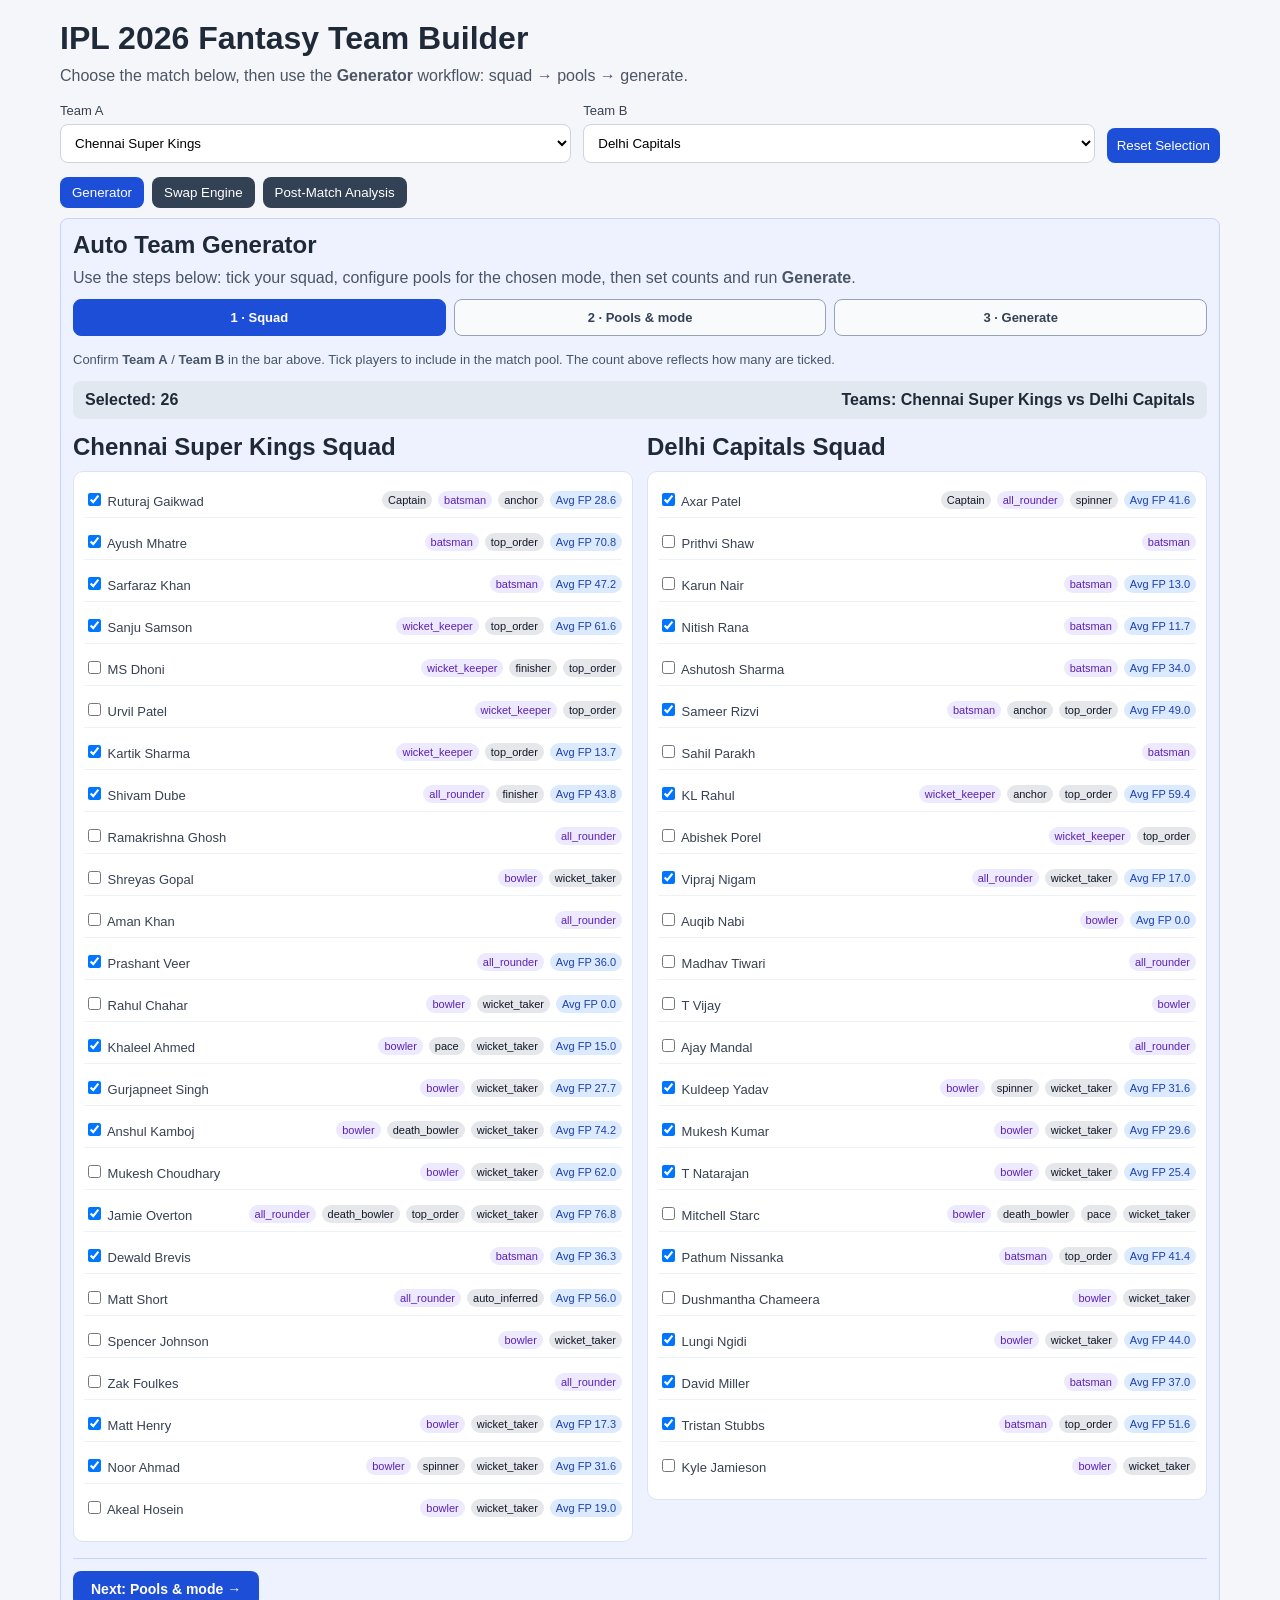
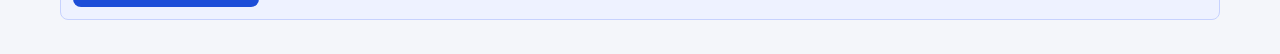
<file: index.html>
<!doctype html>
<html lang="en">
<head>
  <meta charset="UTF-8" />
  <meta http-equiv="refresh" content="0; url=./web/" />
  <title>IPL Fantasy Team Builder</title>
  <script>location.replace("./web/");</script>
</head>
<body>
  <p><a href="./web/">Open IPL Fantasy Team Builder</a></p>
</body>
</html>
</file>
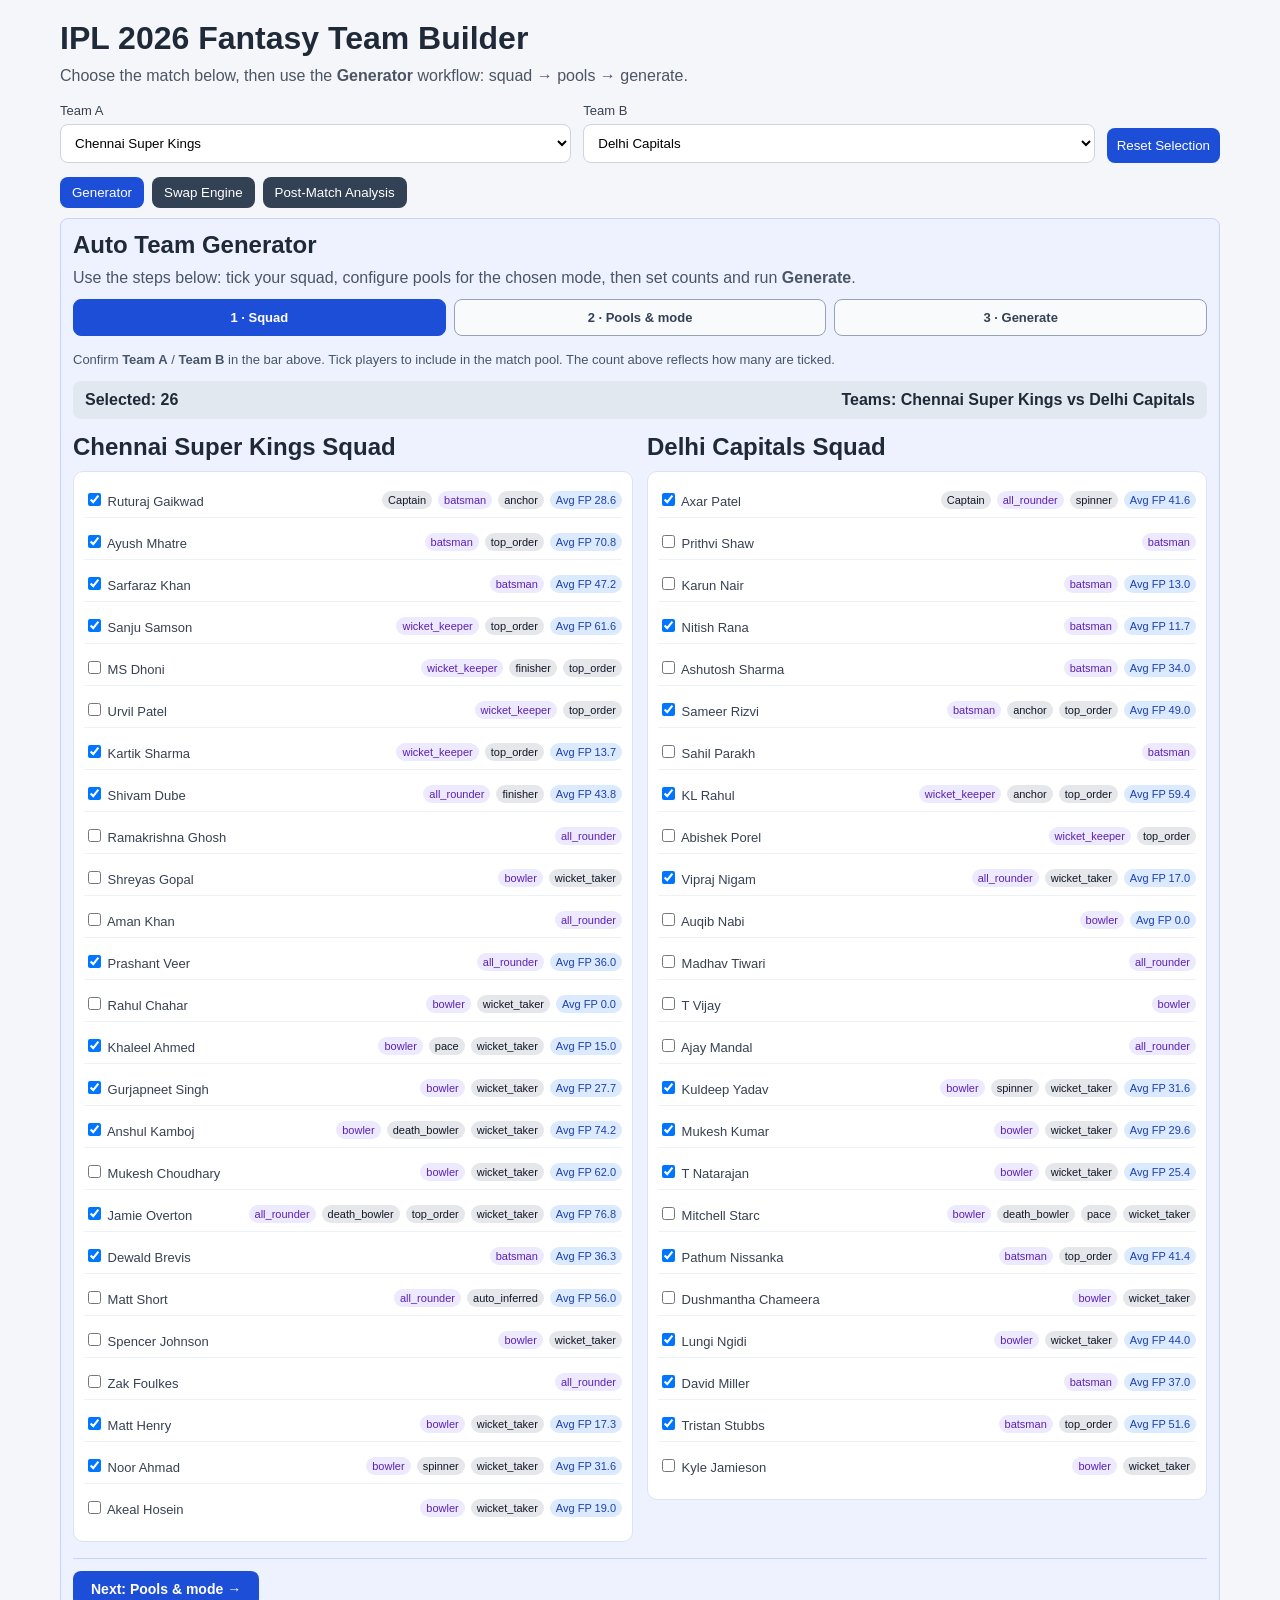
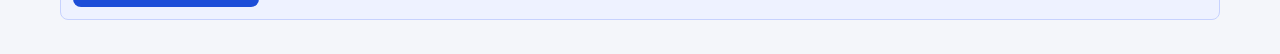
<file: web/index.html>
<!doctype html>
<html lang="en">
<head>
  <meta charset="UTF-8" />
  <meta name="viewport" content="width=device-width, initial-scale=1.0" />
  <title>IPL 2026 Fantasy Team Builder</title>
  <link rel="icon" type="image/svg+xml" href="./favicon.svg" />
  <link rel="stylesheet" href="./styles.css" />
</head>
<body>
  <main class="container">
    <header>
      <h1>IPL 2026 Fantasy Team Builder</h1>
      <p class="subtitle">Choose the match below, then use the <strong>Generator</strong> workflow: squad → pools → generate.</p>
    </header>

    <section class="controls">
      <div>
        <label for="teamA">Team A</label>
        <select id="teamA"></select>
      </div>
      <div>
        <label for="teamB">Team B</label>
        <select id="teamB"></select>
      </div>
      <button id="resetBtn" type="button">Reset Selection</button>
    </section>

    <section class="tabs-bar">
      <button id="tabGeneratorBtn" class="tab-btn active" type="button">Generator</button>
      <button id="tabSwapBtn" class="tab-btn" type="button">Swap Engine</button>
      <button id="tabPostMatchBtn" class="tab-btn" type="button">Post-Match Analysis</button>
    </section>

    <section id="generatorPanel" class="generator-panel tab-panel active">
      <div class="generator-panel-head">
        <h2>Auto Team Generator</h2>
        <p class="subtitle generator-flow-intro">Use the steps below: tick your squad, configure pools for the chosen mode, then set counts and run <strong>Generate</strong>.</p>
        <div class="generator-steps" role="tablist" aria-label="Generator workflow">
          <button type="button" role="tab" class="gen-step-btn active" data-gen-step="squad" id="genStepBtnSquad" aria-controls="genStepSquad" aria-selected="true">1 · Squad</button>
          <button type="button" role="tab" class="gen-step-btn" data-gen-step="pools" id="genStepBtnPools" aria-controls="genStepPools" aria-selected="false">2 · Pools &amp; mode</button>
          <button type="button" role="tab" class="gen-step-btn" data-gen-step="run" id="genStepBtnRun" aria-controls="genStepRun" aria-selected="false">3 · Generate</button>
        </div>
      </div>

      <div id="genStepSquad" class="gen-step-panel active" role="tabpanel" aria-labelledby="genStepBtnSquad">
        <p class="subtitle gen-step-lead">Confirm <strong>Team A</strong> / <strong>Team B</strong> in the bar above. Tick players to include in the match pool. The count above reflects how many are ticked.</p>
        <section class="status-bar">
          <span id="selectedCount">Selected: 0</span>
          <span id="selectedTeams">Teams: -</span>
        </section>
        <section class="grid">
          <div>
            <h2 id="teamATitle">Team A Squad</h2>
            <div id="teamAPlayers" class="player-list"></div>
          </div>
          <div>
            <h2 id="teamBTitle">Team B Squad</h2>
            <div id="teamBPlayers" class="player-list"></div>
          </div>
        </section>
        <div class="gen-step-footer">
          <button type="button" class="gen-step-next-btn" data-gen-step="pools">Next: Pools &amp; mode →</button>
        </div>
      </div>

      <div id="genStepPools" class="gen-step-panel" role="tabpanel" aria-labelledby="genStepBtnPools">
        <p class="subtitle gen-step-lead">Choose <strong>generator mode</strong>, then finalize <strong>lineup pools</strong> (bat-first P1/P2 or 2nd-innings pools as needed). <strong>Captain / vice-captain pools</strong> are below — set those after your player pools are ready.</p>
        <div class="gen-step-footer gen-step-footer-top">
          <button type="button" class="gen-step-link-btn" data-gen-step="squad">← Squad</button>
        </div>
      <div class="generator-option-block generator-mode-block">
        <label for="generatorModeSelect" class="gen-label">Generator mode</label>
        <select id="generatorModeSelect" title="High scoring: classic draw. Bat-first: pool XI with configurable variant percentages. Second-innings: 5-player teams from editable P1/P2 pools.">
          <option value="high_scoring_games">high_scoring_games (projection draw)</option>
          <option value="bat_first_pool_xi" selected>bat_first_pool_xi (pool XI, editable picks)</option>
          <option value="second_innings_pool_5">second_innings_pool_5 (2nd innings, 5-player pools)</option>
          <option value="split_pool_p1p2p3">split_pool_p1p2p3 (P1/P2/P3 profiles C1–C4)</option>
        </select>
      </div>
      <div class="bat-pool-section" id="batPoolSection">
        <h3 class="bat-pool-heading">Bat-first pools (only used in <strong>bat_first_pool_xi</strong> mode)</h3>
        <p class="subtitle bat-pool-sub"><strong>Auto-fill</strong> sorts <strong>ticked</strong> players: bowler/AR → P2, else P1. Every ticked player must be in exactly one pool. Lineups are only <strong>6+5</strong> (Seg A) or <strong>5+6</strong> (Seg B). Set segment weights for <strong>full-pool</strong> runs and separately for <strong>reduced-pool</strong> runs (after exclusions); values are normalized to 100%. Generation uses <strong>three passes</strong> for same-XI caps.</p>
        <div class="bat-pool-toolbar">
          <button id="batPoolAutoFillBtn" type="button" class="compact-btn">Auto-fill pools from selection</button>
          <label class="bat-pool-pick-cell" title="Weight for Seg A (6 from P1 + 5 from P2) among full-pool teams; normalized with next field to 100%.">
            <span class="bat-pool-pick-num">Full Seg A %</span>
            <input id="batFirstFullSegAPctInput" type="number" min="0" max="100" step="1" value="50" />
          </label>
          <label class="bat-pool-pick-cell" title="Weight for Seg B (5+6) among full-pool teams.">
            <span class="bat-pool-pick-num">Full Seg B %</span>
            <input id="batFirstFullSegBPctInput" type="number" min="0" max="100" step="1" value="50" />
          </label>
          <label class="bat-pool-pick-cell" title="Weight for Seg A among reduced-pool teams (pools minus exclusions). Independent from full-pool weights.">
            <span class="bat-pool-pick-num">Reduced Seg A %</span>
            <input id="batFirstReducedSegAPctInput" type="number" min="0" max="100" step="1" value="50" />
          </label>
          <label class="bat-pool-pick-cell" title="Weight for Seg B among reduced-pool teams.">
            <span class="bat-pool-pick-num">Reduced Seg B %</span>
            <input id="batFirstReducedSegBPctInput" type="number" min="0" max="100" step="1" value="50" />
          </label>
          <label class="bat-first-verbose-check">
            <input id="batFirstVerboseLogCheckbox" type="checkbox" />
            Verbose bat-first log (sample rejects + console)
          </label>
          <label class="bat-pool-pick-cell" title="Approximate share of teams that use full P1+P2; remainder use pools minus excluded players.">
            <span class="bat-pool-pick-num">Full pool %</span>
            <input id="batFirstFullPoolPctInput" type="number" min="0" max="100" step="1" value="70" />
          </label>
          <label class="bat-first-split74-check" title="P1/P2 pools unchanged. Cap at most one-fifth of accepted teams with 7 players from one franchise and 4 from the other (4+7 counts the same).">
            <input id="batFirstSplit74QuotaCheckbox" type="checkbox" checked />
            Cap franchise 7–4 split (⅕ of teams)
          </label>
          <label class="bat-pool-pick-cell" title="Pass 1: max EXTRA teams with the same 11 players after the first accept (0 = no duplicate XIs in this pass).">
            <span class="bat-pool-pick-num">Dup pass 1</span>
            <input id="batFirstDupStage1Input" type="number" min="0" max="50" step="1" value="0" />
          </label>
          <label class="bat-pool-pick-cell" title="Pass 2: max extra same-XI accepts beyond the first (cumulative count carries across passes).">
            <span class="bat-pool-pick-num">Dup pass 2</span>
            <input id="batFirstDupStage2Input" type="number" min="0" max="50" step="1" value="1" />
          </label>
          <label class="bat-pool-pick-cell" title="Pass 3: max extra same-XI accepts beyond the first.">
            <span class="bat-pool-pick-num">Dup pass 3</span>
            <input id="batFirstDupStage3Input" type="number" min="0" max="50" step="1" value="2" />
          </label>
        </div>
        <div id="batPoolGrid" class="bat-pool-grid" aria-live="polite"></div>
        <div id="batFirstReducedExcludeHost" class="bat-first-reduced-host" aria-live="polite"></div>
        <p id="batPoolHint" class="subtitle bat-pool-hint"></p>
      </div>
      <div class="bat-pool-section" id="secondInningsPoolSection">
        <h3 class="bat-pool-heading">2nd innings pools (only used in <strong>second_innings_pool_5</strong> mode)</h3>
        <p class="subtitle bat-pool-sub"><strong>Auto-fill</strong> puts every <strong>ticked</strong> player from the <strong>chasing</strong> team into <strong>Top</strong> (WK + bat slot ≤3) or <strong>Rest</strong> (everyone else on that team, including bowlers and AR). First-innings <strong>P2</strong> is unchanged: that side’s <strong>BOWL + AR</strong> only. Trim lists manually. Generation uses two scenarios: <strong>chase-middle</strong> vs <strong>first-innings-bowl</strong> (see % and combo rows below); teams are merged in alternating order.</p>
        <div class="bat-pool-toolbar">
          <label class="bat-pool-pick-cell">
            <span class="bat-pool-pick-num">Chasing team</span>
            <select id="secondInningsChasingTeamSelect"></select>
          </label>
          <button id="secondInningsAutoFillBtn" type="button" class="compact-btn">Auto-fill 2nd innings pools</button>
          <label class="bat-pool-pick-cell" title="Approximate share of teams built with chase-middle combos (remainder use first-innings-bowl combos). Counts round like bat-first full-pool %; output order interleaves chase then bowl.">
            <span class="bat-pool-pick-num">Chase-middle %</span>
            <input id="secondInningsChaseScenarioPctInput" type="number" min="0" max="100" step="1" value="50" />
          </label>
          <label class="bat-pool-pick-cell" title="Top–Rest–P2 counts per 5-player team (sum 5). Comma-separated variants rotate, e.g. 0-3-2,1-2-2">
            <span class="bat-pool-pick-num">Chase combos (T-R-P2)</span>
            <input id="secondInningsChaseComboInput" type="text" value="0-3-2,0-2-3,1-2-2,1-1-3" />
          </label>
          <label class="bat-pool-pick-cell" title="First-innings bowl scenario: same Top–Rest–P2 shape; usually more from P2, e.g. 1-2-2">
            <span class="bat-pool-pick-num">Bowl combos (T-R-P2)</span>
            <input id="secondInningsBowlComboInput" type="text" value="0-2-3,1-1-3,1-2-2" />
          </label>
          <label class="bat-first-verbose-check">
            <input id="secondInningsVerboseLogCheckbox" type="checkbox" />
            Verbose 2nd-innings log
          </label>
        </div>
        <div id="secondInningsPoolGrid" class="bat-pool-grid second-innings-pool-grid" aria-live="polite"></div>
        <div id="secondInningsCvSection" class="second-innings-scenario-cvc">
          <h4 class="second-innings-cvc-heading">Captain / vice-captain pools (per scenario)</h4>
          <p class="subtitle bat-pool-sub">
            Players from <strong>chase Top ∪ Rest ∪ P2</strong>. Tick <strong>C</strong> and/or <strong>VC</strong> per scenario (optional trim). <strong>Chase-middle:</strong> C from Top/Rest, VC from Rest/P2. <strong>Bowl:</strong> C from P2, VC from Top/Rest/P2. Auto-fill applies pool rules; generation uses pool rules if no ticks.
          </p>
          <div class="second-innings-cvc-grid">
            <div id="secondInningsChaseCvHost" class="cvc-pool-column" aria-live="polite"></div>
            <div id="secondInningsBowlCvHost" class="cvc-pool-column" aria-live="polite"></div>
          </div>
        </div>
        <p id="secondInningsPoolHint" class="subtitle bat-pool-hint"></p>
      </div>
      <div class="bat-pool-section" id="splitPoolSection">
        <h3 class="bat-pool-heading">Split pools (only used in <strong>split_pool_p1p2p3</strong> mode)</h3>
        <p class="subtitle bat-pool-sub">
          Per franchise: <strong>P1</strong> tops · <strong>P2</strong> middle bat · <strong>P3</strong> bowlers + bowling AR.
          <strong>Auto-fill</strong> assigns ticked players. Generation uses <strong>three passes</strong> for same-XI caps (Dup pass 1/2/3). Set <strong>C1–C4 %</strong> for how many teams use each profile (values normalized to 100%; default 25 each). Teams are built in <strong>round-robin</strong> order C1→C2→C3→C4→C1… (not all C1 then all C2). C/VC pools below use the <strong>same four profile ids</strong> (not α/β match-outcome cells). Optional <strong>full pool %</strong> + exclusions narrow P1/P2/P3 after the first half of teams.
        </p>
        <div class="bat-pool-toolbar">
          <button id="splitPoolAutoFillBtn" type="button" class="compact-btn">Auto-fill split pools from selection</button>
          <label class="bat-pool-pick-cell" title="Share of teams assigned lineup profile C1; weights normalized with C2–C4 to 100%.">
            <span class="bat-pool-pick-num">C1 %</span>
            <input id="splitPoolProfileC1PctInput" type="number" min="0" max="100" step="1" value="25" />
          </label>
          <label class="bat-pool-pick-cell" title="Share of teams assigned lineup profile C2.">
            <span class="bat-pool-pick-num">C2 %</span>
            <input id="splitPoolProfileC2PctInput" type="number" min="0" max="100" step="1" value="25" />
          </label>
          <label class="bat-pool-pick-cell" title="Share of teams assigned lineup profile C3.">
            <span class="bat-pool-pick-num">C3 %</span>
            <input id="splitPoolProfileC3PctInput" type="number" min="0" max="100" step="1" value="25" />
          </label>
          <label class="bat-pool-pick-cell" title="Share of teams assigned lineup profile C4.">
            <span class="bat-pool-pick-num">C4 %</span>
            <input id="splitPoolProfileC4PctInput" type="number" min="0" max="100" step="1" value="25" />
          </label>
          <label class="bat-pool-pick-cell" title="Share of teams built from full P1/P2/P3; remainder drops excluded players from all three pools.">
            <span class="bat-pool-pick-num">Full pool %</span>
            <input id="splitPoolFullPoolPctInput" type="number" min="0" max="100" step="1" value="50" />
          </label>
          <label class="bat-pool-pick-cell" title="Pass 1: max EXTRA teams with the same 11 after the first accept (0 = strict unique XIs).">
            <span class="bat-pool-pick-num">Dup pass 1</span>
            <input id="splitPoolDupStage1Input" type="number" min="0" max="50" step="1" value="0" />
          </label>
          <label class="bat-pool-pick-cell" title="Pass 2: max extra same-XI accepts beyond the first.">
            <span class="bat-pool-pick-num">Dup pass 2</span>
            <input id="splitPoolDupStage2Input" type="number" min="0" max="50" step="1" value="1" />
          </label>
          <label class="bat-pool-pick-cell" title="Pass 3: max extra same-XI accepts beyond the first.">
            <span class="bat-pool-pick-num">Dup pass 3</span>
            <input id="splitPoolDupStage3Input" type="number" min="0" max="50" step="1" value="2" />
          </label>
          <label class="bat-first-verbose-check">
            <input id="splitPoolVerboseLogCheckbox" type="checkbox" />
            Verbose split-pool log
          </label>
          <label class="bat-first-verbose-check" title="Log first C4 build failures step-by-step (P1/P2/P3 picks and duplicate detection).">
            <input id="splitPoolC4VerboseCheckbox" type="checkbox" />
            C4 debug trace
          </label>
        </div>
        <div id="splitPoolGrid" class="bat-pool-grid split-pool-grid" aria-live="polite"></div>
        <div id="splitPoolReducedExcludeHost" class="bat-first-reduced-host" aria-live="polite"></div>
        <p id="splitPoolHint" class="subtitle bat-pool-hint"></p>
      </div>
      <div class="cvc-pool-section cvc-pool-section-after-lineup">
        <h3 class="cvc-pool-heading">Captain / vice-captain pools (per scenario)</h3>
        <p class="subtitle cvc-pool-sub">Each scenario lists <strong>suggested</strong> C/VC picks by role. Use <strong>Add other ticked players</strong> for extras. Hints use franchise codes (e.g. CSK, MI) and who bats first vs chases for that cell.</p>
        <div class="cvc-pool-toolbar">
          <button id="cvPoolsAutoFillScenarioBtn" type="button" class="compact-btn">Auto-fill C/VC from scenario roles</button>
        </div>
        <div id="cvcPoolScenarioHost" class="cvc-pool-scenario-host" aria-live="polite"></div>
      </div>
        <div class="gen-step-footer gen-step-footer-split">
          <button type="button" class="gen-step-link-btn" data-gen-step="squad">← Squad</button>
          <button type="button" class="gen-step-next-btn" data-gen-step="run">Next: Generate →</button>
        </div>
      </div>

      <div id="genStepRun" class="gen-step-panel" role="tabpanel" aria-labelledby="genStepBtnRun">
        <p class="subtitle gen-step-lead">Set team count, scenario profile, tuning, and operator names — then <strong>Generate teams</strong> or export PDFs.</p>
        <div class="gen-step-footer gen-step-footer-top">
          <button type="button" class="gen-step-link-btn" data-gen-step="pools">← Pools &amp; mode</button>
        </div>
      <div class="generator-options">
        <div class="generator-option-block">
          <label for="teamsPerStrategyInput" class="gen-label">Number of teams</label>
          <input id="teamsPerStrategyInput" type="number" min="1" max="500" value="80" title="Target count of unique teams. PDF “one tab per candidate” opens ceil(total ÷ batch size) tabs, not this number as tab count." />
        </div>
        <div class="generator-option-block">
          <label for="candidateChunkInput" class="gen-label">Teams per operator (fixed max)</label>
          <input id="candidateChunkInput" type="number" min="1" max="40" value="20" title="Default 20 teams per person per match; editable." />
        </div>
        <div class="generator-option-block">
          <label for="scenarioProfileSelect" class="gen-label">Scenario profile</label>
          <select id="scenarioProfileSelect" title="Choose active high-scoring scenario catalog">
            <option value="batting_heavy_6" selected>Batting-heavy (6 cells, no A1–B2b)</option>
          </select>
        </div>
        <div class="generator-option-block preset-block">
          <label for="tuningPresetSelect" class="gen-label">Tuning preset</label>
          <select id="tuningPresetSelect" class="tuning-preset-select" title="Load saved tuning bundles (e.g. from tune_generator_backtest.py --apply-best-oat)">
            <option value="">Default (app)</option>
          </select>
        </div>
        <div class="generator-option-block tuning-block" title="Used on next Generate.">
          <span class="gen-label">Tuning</span>
          <p class="subtitle tuning-main-hint">Main controls below. Finer weights live under <strong>Advanced</strong> (defaults match the app; tuning presets still load all values).</p>
          <div class="tuning-grid tuning-grid-main">
            <label class="tuning-cell"><span class="tuning-label-text">Repeat penalty λ</span>
              <input id="tuningRepeatLambda" type="number" step="0.02" min="0" max="3" value="1.67" />
              <span class="tuning-param-hint">Range <strong>0–3</strong>. Weight multiplier <code>1/(1+λ×appearances)</code> so already-picked names are down-weighted. <strong>Low</strong> (~0): more overlap across teams. <strong>High</strong>: more spread; unique lineups may run out sooner.</span>
            </label>
            <label class="tuning-cell"><span class="tuning-label-text">C/VC pool mix (uniform)</span>
              <input id="tuningCvUniformBlend" type="number" step="0.02" min="0" max="1" value="0.60" title="Uniform vs score mass in C and VC pools" />
              <span class="tuning-param-hint">Range <strong>0–1</strong> (C/VC from pools). <strong>0</strong>: picks follow score mass (0.8×proj + 0.2×capped ceiling). <strong>1</strong>: nearly uniform within the pool.</span>
            </label>
            <label class="tuning-cell"><span class="tuning-label-text">Bat slot ≥6 weight</span>
              <input id="tuningLowerMiddleBatWeight" type="number" step="0.02" min="0.05" max="1" value="0.43" title="Pure batsmen at typical slot 6+" />
              <span class="tuning-param-hint">Range <strong>0.05–1</strong> (<strong>batsman</strong> or <strong>WK</strong>, typical slot ≥6). Multiplier on XI draw weight so lower-order batters appear in <strong>fewer</strong> teams. <strong>1</strong> = no extra penalty.</span>
            </label>
          </div>
          <details class="tuning-advanced-details">
            <summary class="tuning-advanced-summary">Advanced tuning (rarely changed)</summary>
            <div class="tuning-grid tuning-grid-advanced">
              <label class="tuning-cell"><span class="tuning-label-text">Lineup ceiling nudge</span>
                <input id="tuningLineupCeilingNudge" type="number" step="0.02" min="0" max="0.5" value="0.17" title="How much ceiling above proj lifts XI draw weight" />
                <span class="tuning-param-hint">Range <strong>0–0.5</strong>. <strong>0</strong>: lineup weights follow projection only. <strong>Higher</strong>: stronger preference for players with large (ceiling−proj) upside.</span>
              </label>
              <label class="tuning-cell"><span class="tuning-label-text">C/VC fairness λ</span>
                <input id="tuningCvFairnessLambda" type="number" step="0.1" min="0" max="25" value="5.44" title="Pull captain/vice usage toward equal across pool keys" />
                <span class="tuning-param-hint">Range <strong>0–25</strong>. Nudges C/VC toward equal opportunities across pool names. <strong>0</strong> disables fairness nudge.</span>
              </label>
              <label class="tuning-cell"><span class="tuning-label-text">Blend weight: projection</span>
                <input id="tuningBlendProjWeight" type="number" step="0.01" min="0" max="1" value="0.53" />
                <span class="tuning-param-hint">Player-score blend component for <strong>projection</strong>. Final blended weights are auto-normalized with ceiling and role-stability weights.</span>
              </label>
              <label class="tuning-cell"><span class="tuning-label-text">Blend weight: ceiling</span>
                <input id="tuningBlendCeilingWeight" type="number" step="0.01" min="0" max="1" value="0.37" />
                <span class="tuning-param-hint">Player-score blend component for <strong>ceiling</strong> (capped at proj+28).</span>
              </label>
              <label class="tuning-cell"><span class="tuning-label-text">Blend weight: role stability</span>
                <input id="tuningBlendRoleStabilityWeight" type="number" step="0.01" min="0" max="1" value="0.10" />
                <span class="tuning-param-hint">Player-score blend component for <strong>role stability</strong> proxy (recent consistency + slot/probable-XI bonus).</span>
              </label>
            </div>
          </details>
        </div>
      </div>
      <div class="candidate-names-block">
        <label for="candidateNamesInput" class="gen-label">Operator names (one per line, order = batch 1, 2, 3…)</label>
        <textarea id="candidateNamesInput" class="candidate-names-textarea" rows="5" spellcheck="false" placeholder="Akshay&#10;Sudhir&#10;…"></textarea>
      </div>
      <p id="generatorAttemptsHint" class="gen-hint"></p>
      <p class="subtitle batch-hint">Teams are split into batches of up to 40 per operator. Add or reorder names below as your team grows. File names use short codes (e.g. RCB_vs_KKR).</p>
      <div class="generator-actions generator-pdf-actions">
        <button id="generateTeamsBtn" class="compact-btn" type="button">Generate Teams</button>
        <button id="downloadPdfBtn" class="compact-btn" type="button">PDF — all teams</button>
        <button id="downloadPdfByCandidateTabsBtn" class="compact-btn" type="button">PDF — one tab per candidate</button>
        <button id="downloadPdfByCandidateCombinedBtn" class="compact-btn" type="button">PDF — all candidates (page breaks)</button>
      </div>
      <div id="generatorProgressBar" class="generator-progress-bar" aria-hidden="true">
        <div id="generatorProgressFill" class="generator-progress-fill"></div>
      </div>
      <p id="generatorProgressDetail" class="generator-progress-detail" aria-live="polite"></p>
      <div id="generatorStatus">No generated teams yet.</div>
      <div id="batFirstGenLog" class="bat-first-gen-log" aria-live="polite"></div>
      <div id="splitPoolGenLog" class="bat-first-gen-log split-pool-gen-log" aria-live="polite"></div>
      <div id="secondInningsGenLog" class="bat-first-gen-log second-innings-gen-log" aria-live="polite"></div>
      <p id="generatorTuningSnapshot" class="tuning-snapshot" aria-live="polite"></p>
      <div id="qualitySummary" class="quality-summary"></div>
        <div class="gen-step-footer gen-step-footer-split gen-step-footer-bottom">
          <button type="button" class="gen-step-link-btn" data-gen-step="pools">← Pools &amp; mode</button>
          <button type="button" class="gen-step-link-btn" data-gen-step="squad">← Squad selection</button>
        </div>
      </div>
    </section>

    <section id="swapPanel" class="generator-panel tab-panel">
      <h2>Last-Minute Swap Engine</h2>
      <p class="subtitle">You can swap on <strong>generated teams</strong> or on teams from an <strong>uploaded CSV</strong> (no need to generate again). <strong>Swap OUT</strong> lists everyone who appears in those teams (plus anyone ticked in the squads). <strong>Swap IN</strong> is anyone from the two match squads. After <strong>Apply swaps</strong>, use <strong>PDF — swap changes only</strong> for a short checklist (team #, operator batch, swaps, C/VC), or the full-roster PDF if you need every XI printed.</p>
      <div class="generator-actions">
        <input id="swapCsvInput" type="file" accept=".csv" />
        <button id="addSwapRuleBtn" class="compact-btn" type="button">Add Swap Rule</button>
        <button id="applySwapsBtn" class="compact-btn" type="button">Apply Swaps</button>
      </div>
      <div id="swapRulesContainer"></div>
      <div class="generator-actions">
        <button id="swapChangesPdfBtn" class="compact-btn" type="button">PDF — swap changes only (checklist)</button>
        <button id="swapPdfCombinedBtn" class="compact-btn" type="button">PDF — swapped teams (single, by operator)</button>
        <button id="downloadSwappedCsvBtn" class="compact-btn" type="button">Download Swapped CSV</button>
        <button id="downloadSwapReportBtn" class="compact-btn" type="button">Download Swap Report</button>
      </div>
      <div id="swapStatus">No swap file loaded.</div>
      <div id="swapPreview" class="quality-summary"></div>
    </section>

    <section id="postMatchPanel" class="generator-panel tab-panel">
      <h2>Post-Match Analysis</h2>
      <p class="subtitle">Player names are prefilled. Enter actual fantasy points beside each player. Points are saved in this browser per fixture so you can reopen later.</p>
      <p id="postMatchPersistHint" class="persist-hint"></p>
      <div class="generator-actions post-match-meta">
        <div>
          <label for="postMatchDateInput">Match date (optional)</label>
          <input id="postMatchDateInput" type="date" />
        </div>
        <input id="postMatchCsvInput" type="file" accept=".csv" />
      </div>
      <div id="postMatchPlayersInputs" class="post-match-input-grid"></div>
      <div class="generator-actions post-match-pdf-actions">
        <input id="topTeamPointsInput" type="number" step="0.01" min="0" placeholder="Top contest team points (optional)" />
        <button id="analyzePostMatchBtn" class="compact-btn" type="button">Analyze Standing</button>
        <button id="postMatchPdfCombinedBtn" class="compact-btn" type="button">Post PDF — all batches</button>
        <button id="postMatchPdfTabsBtn" class="compact-btn" type="button">Post PDF — one tab per candidate</button>
      </div>
      <div id="postMatchStatus">No post-match analysis yet.</div>
      <div id="postMatchSummary" class="quality-summary"></div>
    </section>
  </main>

  <script src="./split_pool_catalog.js"></script>
  <script src="./app.js"></script>
  <script src="./split_pool_impl.js"></script>
</body>
</html>
</file>
<file: web/styles.css>
* {
  box-sizing: border-box;
}

body {
  margin: 0;
  font-family: Arial, sans-serif;
  background: #f4f6fa;
  color: #1f2937;
}

.container {
  max-width: 1200px;
  margin: 0 auto;
  padding: 20px;
}

h1, h2 {
  margin: 0 0 10px;
}

.subtitle {
  margin: 0 0 18px;
  color: #4b5563;
}

.controls {
  display: grid;
  grid-template-columns: 1fr 1fr auto;
  gap: 12px;
  align-items: end;
  margin-bottom: 14px;
}

label {
  display: block;
  font-size: 13px;
  margin-bottom: 6px;
  color: #374151;
}

select, button {
  width: 100%;
  padding: 10px;
  border-radius: 8px;
  border: 1px solid #cbd5e1;
  background: white;
}

button {
  cursor: pointer;
  background: #1d4ed8;
  color: #fff;
  border: none;
}

.status-bar {
  display: flex;
  justify-content: space-between;
  background: #e2e8f0;
  padding: 10px 12px;
  border-radius: 8px;
  margin-bottom: 14px;
  font-weight: 600;
}

.generator-panel {
  background: #eef2ff;
  border: 1px solid #c7d2fe;
  padding: 12px;
  border-radius: 8px;
  margin-bottom: 14px;
}

.generator-options {
  display: flex;
  flex-wrap: wrap;
  gap: 16px;
  align-items: flex-start;
  margin-bottom: 8px;
}

.preset-block {
  flex: 1 1 100%;
}

.tuning-preset-select {
  max-width: min(100%, 420px);
  padding: 8px 10px;
  border-radius: 8px;
  border: 1px solid #cbd5e1;
  background: #fff;
  font-size: 13px;
}

.tuning-block {
  flex: 1 1 100%;
}

.tuning-main-hint {
  margin: 0 0 8px;
  font-size: 12px;
  color: #475569;
}

.tuning-advanced-details {
  margin-top: 12px;
  padding-top: 8px;
  border-top: 1px solid #c7d2fe;
}

.tuning-advanced-summary {
  cursor: pointer;
  font-size: 13px;
  font-weight: 600;
  color: #334155;
  list-style-position: outside;
}

.tuning-advanced-summary:hover {
  color: #1d4ed8;
}

.tuning-advanced-details[open] .tuning-advanced-summary {
  margin-bottom: 8px;
}

.tuning-grid-main {
  margin-top: 4px;
}

.tuning-grid-advanced {
  margin-top: 4px;
}

.tuning-grid {
  display: grid;
  grid-template-columns: repeat(auto-fill, minmax(160px, 1fr));
  gap: 10px 14px;
  margin-top: 6px;
}

.tuning-cell {
  display: flex;
  flex-direction: column;
  gap: 4px;
  font-size: 12px;
  color: #334155;
}

.tuning-cell input {
  max-width: 100%;
}

.generator-option-block {
  display: flex;
  flex-direction: column;
  gap: 6px;
}

.gen-label {
  font-size: 13px;
  font-weight: 700;
  color: #334155;
}

.strategy-checkboxes {
  display: flex;
  flex-wrap: wrap;
  gap: 10px 14px;
}

.strategy-label {
  display: inline-flex;
  align-items: center;
  gap: 6px;
  font-size: 13px;
  cursor: pointer;
}

.strategy-label input {
  width: auto;
  margin: 0;
}

#teamsPerStrategyInput {
  width: 88px;
  padding: 8px 10px;
}

.cvc-pool-section {
  margin: 0 0 14px;
  padding: 10px;
  background: #f8fafc;
  border: 1px solid #e2e8f0;
  border-radius: 8px;
}

.cvc-pool-section-after-lineup {
  margin-top: 20px;
  padding-top: 14px;
  border-top: 2px dashed #cbd5e1;
}

.cvc-pool-hint {
  margin: 0;
  font-size: 12px;
  color: #64748b;
  line-height: 1.4;
}

.cvc-pool-heading {
  margin: 0 0 6px;
  font-size: 15px;
}

.cvc-pool-sub {
  margin: 0 0 10px;
  font-size: 12px;
}

.cvc-pool-toolbar {
  display: flex;
  flex-wrap: wrap;
  gap: 8px;
  margin: 0 0 10px;
}

.bat-pool-section {
  margin: 0 0 14px;
  padding: 10px;
  background: #f0fdf4;
  border: 1px solid #bbf7d0;
  border-radius: 8px;
}

.bat-pool-heading {
  margin: 0 0 6px;
  font-size: 15px;
}

.bat-pool-sub {
  margin: 0 0 8px;
  font-size: 12px;
}

.bat-pool-toolbar {
  display: flex;
  flex-wrap: wrap;
  align-items: center;
  gap: 10px 14px;
  margin-bottom: 10px;
}

.bat-pool-toolbar .compact-btn {
  width: auto;
  max-width: 100%;
  padding: 8px 14px;
}

.bat-first-verbose-check,
.bat-first-split74-check {
  display: flex;
  align-items: center;
  gap: 8px;
  font-size: 12px;
  color: #334155;
  cursor: pointer;
  user-select: none;
}

.bat-first-verbose-check input,
.bat-first-split74-check input {
  width: auto;
  margin: 0;
}

.bat-first-gen-log {
  margin: 10px 0 0;
  padding: 10px 12px;
  background: #f8fafc;
  border: 1px solid #e2e8f0;
  border-radius: 8px;
  font-size: 12px;
  color: #334155;
  line-height: 1.45;
}

.bat-first-gen-log:empty {
  display: none;
}

.bat-first-log-title {
  margin: 0 0 8px;
}

.bat-first-log-note {
  margin: 10px 0 0;
  color: #475569;
  font-size: 11px;
}

.bat-pool-picks-row {
  display: flex;
  flex-wrap: wrap;
  align-items: center;
  gap: 10px 14px;
  margin: 0 0 12px;
  padding: 8px 10px;
  background: #ecfdf5;
  border: 1px solid #86efac;
  border-radius: 8px;
  font-size: 13px;
}

.bat-pool-picks-label {
  font-weight: 600;
  color: #14532d;
  margin-right: 4px;
}

.bat-pool-pick-cell {
  display: inline-flex;
  align-items: center;
  gap: 6px;
  font-size: 12px;
  color: #334155;
}

.bat-pool-pick-cell input {
  width: 52px;
  padding: 6px 8px;
  border-radius: 6px;
  border: 1px solid #cbd5e1;
}

.bat-pool-pick-num {
  font-weight: 700;
  color: #166534;
}

.bat-pool-sum-hint {
  font-size: 12px;
  color: #475569;
  flex: 1 1 140px;
}

.bat-pool-sum-hint.bat-pool-sum-bad {
  color: #b45309;
  font-weight: 600;
}

.bat-pool-grid {
  display: grid;
  grid-template-columns: repeat(2, 1fr);
  gap: 10px;
  align-items: start;
}

.split-pool-grid {
  grid-template-columns: 1fr;
  gap: 14px;
}

.split-pool-franchise-title {
  margin: 0 0 8px;
  font-size: 14px;
  color: #14532d;
}

.split-pool-franchise-row {
  display: grid;
  grid-template-columns: repeat(3, minmax(0, 1fr));
  gap: 8px;
  align-items: start;
}

@media (max-width: 900px) {
  .split-pool-franchise-row {
    grid-template-columns: 1fr;
  }
}

@media (max-width: 900px) {
  .bat-pool-grid {
    grid-template-columns: 1fr;
  }
}

#secondInningsPoolGrid.second-innings-pool-grid {
  grid-template-columns: repeat(3, minmax(0, 1fr));
}

@media (max-width: 1100px) {
  #secondInningsPoolGrid.second-innings-pool-grid {
    grid-template-columns: 1fr;
  }
}

.bat-pool-column {
  background: #fff;
  border: 1px solid #86efac;
  border-radius: 8px;
  padding: 8px 10px;
}

.bat-pool-column h4 {
  margin: 0 0 8px;
  font-size: 13px;
  color: #14532d;
}

.bat-pool-list {
  list-style: none;
  margin: 0;
  padding: 0;
  max-height: min(62vh, 560px);
  overflow-y: auto;
}

.bat-pool-item {
  display: flex;
  flex-direction: row;
  flex-wrap: nowrap;
  align-items: center;
  justify-content: space-between;
  gap: 8px;
  padding: 4px 2px;
  border-bottom: 1px solid #ecfdf5;
  font-size: 12px;
}

.bat-pool-item:last-child {
  border-bottom: none;
}

.bat-pool-item-meta {
  flex: 1 1 auto;
  min-width: 0;
  color: #334155;
  white-space: nowrap;
  overflow: hidden;
  text-overflow: ellipsis;
}

.bat-pool-moves {
  display: flex;
  flex-direction: row;
  flex-wrap: nowrap;
  flex-shrink: 0;
  align-items: center;
  gap: 4px;
}

.bat-pool-move-btn {
  padding: 3px 7px;
  font-size: 11px;
  border-radius: 6px;
  background: #15803d;
  color: #fff;
  border: none;
  cursor: pointer;
}

.bat-pool-move-btn:hover {
  background: #166534;
}

.second-innings-unified-cvc {
  margin-top: 14px;
  padding: 10px 12px;
  border: 1px dashed #94a3b8;
  border-radius: 8px;
  background: #f8fafc;
}

.second-innings-unified-cvc-master {
  display: flex;
  align-items: center;
  gap: 8px;
  font-weight: 600;
  font-size: 14px;
  cursor: pointer;
  margin: 0 0 6px;
}

.second-innings-cvc-heading {
  margin: 12px 0 4px;
  font-size: 15px;
}

.second-innings-cvc-grid {
  display: grid;
  grid-template-columns: 1fr 1fr;
  gap: 16px 20px;
  margin-top: 10px;
}

@media (max-width: 900px) {
  .second-innings-cvc-grid {
    grid-template-columns: 1fr;
  }
}

.second-innings-cv-list {
  display: flex;
  flex-wrap: wrap;
  gap: 8px 14px;
  margin-top: 8px;
}

.second-innings-cv-row {
  display: inline-flex;
  align-items: center;
  gap: 6px;
  font-size: 13px;
  cursor: pointer;
}

.second-innings-cv-empty {
  margin: 6px 0 0;
  font-size: 13px;
  color: #64748b;
}

.bat-pool-hint {
  margin: 8px 0 0;
  font-size: 12px;
}

.bat-first-reduced-host {
  margin-top: 12px;
  padding: 10px 12px;
  border: 1px solid #cbd5e1;
  border-radius: 8px;
  background: #f8fafc;
}

.bat-first-reduced-heading {
  margin: 0 0 6px;
  font-size: 14px;
  color: #0f172a;
}

.bat-first-reduced-sub {
  margin: 0 0 10px;
  font-size: 12px;
}

.bat-first-reduced-grid {
  display: flex;
  flex-wrap: wrap;
  gap: 6px 14px;
  align-items: center;
}

.bat-first-reduced-item {
  display: inline-flex;
  align-items: center;
  gap: 6px;
  font-size: 12px;
  cursor: pointer;
  color: #334155;
}

.generator-mode-block select {
  max-width: min(100%, 480px);
}

.cvc-pool-scenario-host {
  display: flex;
  flex-direction: column;
  gap: 16px;
  margin-top: 8px;
}

.cvc-pool-scenario-block {
  background: #f8fafc;
  border: 1px solid #cbd5e1;
  border-radius: 10px;
  padding: 12px 14px;
}

.cvc-pool-scenario-title {
  margin: 0 0 6px;
  font-size: 15px;
  color: #1e3a8a;
}

.cvc-pool-scenario-outcome {
  margin: 0 0 8px;
  font-size: 13px;
  font-weight: 600;
  line-height: 1.4;
  color: #0f766e;
}

.cvc-pool-scenario-hint {
  margin: 0 0 10px;
  font-size: 12px;
  line-height: 1.45;
  color: #475569;
}

.cvc-pool-grid {
  display: grid;
  grid-template-columns: 1fr 1fr;
  gap: 12px;
  align-items: start;
}

@media (max-width: 720px) {
  .cvc-pool-grid {
    grid-template-columns: 1fr;
  }
}

.cvc-pool-column {
  background: #fff;
  border: 1px solid #e2e8f0;
  border-radius: 8px;
  padding: 8px 10px;
}

.cvc-pool-team-title {
  margin: 0 0 8px;
  font-size: 14px;
  color: #1e3a8a;
}

.cvc-tick-grid {
  display: flex;
  flex-direction: column;
  gap: 0;
  font-size: 13px;
  background: #fff;
  border: 1px solid #e2e8f0;
  border-radius: 8px;
  overflow: hidden;
}

.cvc-tick-header,
.cvc-tick-row {
  display: grid;
  grid-template-columns: 1fr 44px 44px;
  align-items: center;
  gap: 8px;
  padding: 6px 10px;
}

.cvc-tick-header {
  background: #f1f5f9;
  font-weight: 700;
  color: #334155;
  border-bottom: 1px solid #e2e8f0;
}

.cvc-tick-row:nth-child(even) {
  background: #fafafa;
}

.cvc-tick-name {
  min-width: 0;
  word-break: break-word;
}

.cvc-tick-name-extra {
  color: #64748b;
  font-style: italic;
}

.cvc-pool-add-block {
  margin-top: 10px;
  padding-top: 8px;
  border-top: 1px dashed #cbd5e1;
}

.cvc-tick-col,
.cvc-tick-cell {
  display: flex;
  justify-content: center;
}

.cvc-tick-cell input[type="checkbox"] {
  width: 18px;
  height: 18px;
  cursor: pointer;
}

.cvc-pool-block {
  margin-bottom: 10px;
}

.cvc-pool-block:last-child {
  margin-bottom: 0;
}

.cvc-suggestion-box {
  margin: 0 0 10px;
  padding: 8px;
  border: 1px solid #dbeafe;
  background: #f8fbff;
  border-radius: 8px;
}

.cvc-suggestion-chips {
  display: flex;
  flex-wrap: wrap;
  gap: 6px;
  margin: 8px 0;
}

.cvc-suggestion-chip {
  display: inline-flex;
  align-items: center;
  padding: 4px 8px;
  border-radius: 999px;
  background: #e0e7ff;
  color: #1e3a8a;
  font-size: 11px;
  font-weight: 700;
}

.cvc-suggestion-split {
  display: grid;
  grid-template-columns: 1fr 1fr;
  gap: 10px;
  margin: 8px 0;
}

@media (max-width: 720px) {
  .cvc-suggestion-split {
    grid-template-columns: 1fr;
  }
}

.cvc-suggestion-listbox {
  border: 1px solid #e2e8f0;
  background: #fff;
  border-radius: 8px;
  padding: 8px;
}

.cvc-suggestion-list {
  list-style: none;
  margin: 6px 0 0;
  padding: 0;
  font-size: 12px;
  color: #334155;
  max-height: 140px;
  overflow-y: auto;
}

.cvc-suggestion-list li {
  padding: 3px 0;
  border-bottom: 1px solid #f1f5f9;
}

.cvc-suggestion-list li:last-child {
  border-bottom: none;
}

.cvc-pool-label {
  font-size: 12px;
  font-weight: 700;
  color: #475569;
  margin-bottom: 4px;
}

.cvc-pool-list {
  list-style: none;
  margin: 0 0 6px;
  padding: 0;
  max-height: 160px;
  overflow-y: auto;
  font-size: 12px;
}

.cvc-pool-item {
  display: flex;
  align-items: center;
  justify-content: space-between;
  gap: 8px;
  padding: 4px 0;
  border-bottom: 1px solid #f1f5f9;
}

.cvc-pool-item span {
  flex: 1;
  min-width: 0;
  word-break: break-word;
}

.cvc-pool-remove {
  flex-shrink: 0;
  width: auto;
  min-width: 0;
  padding: 4px 8px;
  font-size: 11px;
  background: #64748b;
}

.cvc-add-row {
  display: flex;
  gap: 8px;
  align-items: center;
}

.cvc-pool-add-select {
  flex: 1;
  min-width: 0;
  padding: 6px 8px;
  font-size: 12px;
}

.cvc-pool-add-btn {
  width: auto;
  min-width: 64px;
  padding: 6px 10px;
  font-size: 12px;
}

.cvc-pool-secondary-btn {
  background: #475569;
}

.candidate-names-block {
  margin: 0 0 12px;
  max-width: 420px;
}

.candidate-names-block .gen-label {
  margin-bottom: 6px;
}

.candidate-names-textarea {
  width: 100%;
  min-height: 100px;
  padding: 8px 10px;
  font-size: 13px;
  border: 1px solid #cbd5e1;
  border-radius: 8px;
  font-family: inherit;
  resize: vertical;
}

.batch-hint {
  margin: 0 0 10px;
  font-size: 12px;
  color: #475569;
}

.generator-pdf-actions,
.post-match-pdf-actions {
  flex-wrap: wrap;
  gap: 8px;
}

.generator-pdf-actions .compact-btn,
.post-match-pdf-actions .compact-btn {
  min-width: 140px;
  flex: 1 1 160px;
}

.gen-hint {
  margin: 0 0 10px;
  font-size: 12px;
  color: #475569;
  line-height: 1.45;
}

.tabs-bar {
  display: flex;
  gap: 8px;
  margin-bottom: 10px;
}

.tab-btn {
  width: auto;
  padding: 8px 12px;
  background: #334155;
}

.tab-btn.active {
  background: #1d4ed8;
}

.tab-panel {
  display: none;
}

.tab-panel.active {
  display: block;
}

.generator-panel-head {
  margin-bottom: 4px;
}

.generator-flow-intro {
  margin-bottom: 10px;
}

.generator-steps {
  display: flex;
  flex-wrap: wrap;
  gap: 8px;
  margin: 12px 0 16px;
}

.gen-step-btn {
  width: auto;
  flex: 1 1 120px;
  min-width: 0;
  padding: 10px 12px;
  border-radius: 8px;
  border: 1px solid #94a3b8;
  background: #f8fafc;
  color: #334155;
  font-weight: 600;
  font-size: 13px;
  cursor: pointer;
}

.gen-step-btn:hover {
  border-color: #64748b;
  background: #f1f5f9;
}

.gen-step-btn.active {
  border-color: #1d4ed8;
  background: #1d4ed8;
  color: #fff;
}

#generatorPanel .gen-step-panel {
  display: none;
}

#generatorPanel .gen-step-panel.active {
  display: block;
}

.gen-step-lead {
  margin: 0 0 14px;
  font-size: 13px;
  color: #475569;
}

.gen-step-footer {
  display: flex;
  flex-wrap: wrap;
  gap: 10px;
  align-items: center;
  margin-top: 16px;
  padding-top: 12px;
  border-top: 1px solid #c7d2fe;
}

.gen-step-footer-top {
  margin-top: 0;
  margin-bottom: 14px;
  padding-top: 0;
  border-top: none;
}

.gen-step-footer-bottom {
  margin-top: 18px;
}

.gen-step-footer-split {
  justify-content: space-between;
}

.gen-step-next-btn {
  width: auto;
  padding: 10px 18px;
  background: #1d4ed8;
  color: #fff;
  border: none;
  border-radius: 8px;
  font-weight: 600;
  cursor: pointer;
  font-size: 14px;
}

.gen-step-link-btn {
  width: auto;
  padding: 8px 14px;
  background: #fff;
  color: #1e40af;
  border: 1px solid #93c5fd;
  border-radius: 8px;
  font-weight: 600;
  cursor: pointer;
  font-size: 13px;
}

.gen-step-link-btn:hover {
  background: #eff6ff;
}

.generator-actions {
  display: flex;
  flex-wrap: wrap;
  gap: 10px;
  margin-bottom: 8px;
}

.generator-actions button {
  width: auto !important;
}

.generator-actions input[type="file"] {
  width: auto;
  background: #fff;
  border: 1px solid #cbd5e1;
  border-radius: 8px;
  padding: 8px;
}

.generator-actions textarea {
  width: 100%;
  min-height: 170px;
  border: 1px solid #cbd5e1;
  border-radius: 8px;
  padding: 10px;
  font-family: inherit;
}

.post-match-input-grid {
  display: grid;
  grid-template-columns: repeat(2, minmax(0, 1fr));
  gap: 8px;
  margin-bottom: 10px;
}

.post-player-row {
  display: grid;
  grid-template-columns: 1fr 110px;
  gap: 8px;
  align-items: center;
  background: #ffffff;
  border: 1px solid #cbd5e1;
  border-radius: 8px;
  padding: 8px;
}

.post-player-name {
  font-size: 13px;
  color: #0f172a;
}

.post-player-row input {
  padding: 6px 8px;
}

#topTeamPointsInput {
  width: 260px;
}

.post-match-meta {
  align-items: flex-end;
}

.post-match-meta label {
  margin-bottom: 4px;
}

.post-match-meta input[type="date"] {
  width: auto;
  min-width: 160px;
  padding: 8px 10px;
  border: 1px solid #cbd5e1;
  border-radius: 8px;
  background: #fff;
}

.compact-btn {
  display: inline-flex;
  align-items: center;
  justify-content: center;
  min-width: 170px;
  padding: 8px 12px;
  font-size: 13px;
  line-height: 1.2;
}

.generator-progress-bar {
  display: none;
  height: 8px;
  margin-top: 10px;
  border-radius: 999px;
  background: #e2e8f0;
  overflow: hidden;
}

.generator-progress-bar.is-active {
  display: block;
}

.generator-progress-fill {
  height: 100%;
  width: 0%;
  background: linear-gradient(90deg, #f59e0b, #c2410c);
  border-radius: 999px;
  transition: width 0.12s ease-out;
}

.generator-progress-detail {
  display: none;
  margin: 6px 0 0;
  font-size: 12px;
  font-weight: 600;
  color: #b45309;
  font-variant-numeric: tabular-nums;
}

.generator-progress-detail.is-active {
  display: block;
}

#generatorStatus {
  color: #3730a3;
  font-weight: 600;
  margin-top: 8px;
  padding: 6px 8px;
  border-radius: 6px;
  transition: background-color 0.15s ease, color 0.15s ease;
}

#generatorStatus.is-busy {
  color: #b45309;
  background: #fff7ed;
}

#generatorStatus.is-error {
  color: #b91c1c;
  background: #fef2f2;
}

#generatorStatus.is-ok {
  color: #047857;
  background: #ecfdf5;
}

#generateTeamsBtn.is-busy {
  background: #c2410c;
  box-shadow: 0 0 0 2px rgba(194, 65, 12, 0.28);
}

#generateTeamsBtn:disabled {
  cursor: wait;
  opacity: 0.96;
}

.tuning-snapshot {
  margin: 8px 0 0;
  padding: 0;
  font-size: 12px;
  line-height: 1.45;
  color: #475569;
  font-family: ui-monospace, SFMono-Regular, Menlo, Monaco, Consolas, monospace;
  word-break: break-word;
}

.tuning-snapshot:empty {
  display: none;
}

.tuning-label-text {
  font-weight: 600;
}

.tuning-param-hint {
  display: block;
  margin-top: 2px;
  font-size: 11px;
  line-height: 1.35;
  color: #64748b;
  font-weight: 400;
}

.tuning-param-hint code {
  font-size: 10px;
  background: #f1f5f9;
  padding: 0 3px;
  border-radius: 3px;
}

.quality-summary {
  margin-top: 10px;
  background: #ffffff;
  border: 1px solid #c7d2fe;
  border-radius: 8px;
  padding: 10px;
}

.quality-summary h3 {
  margin: 0 0 8px;
}

.quality-grid {
  display: grid;
  grid-template-columns: repeat(3, 1fr);
  gap: 10px;
}

.quality-card {
  background: #f8fafc;
  border: 1px solid #e2e8f0;
  border-radius: 8px;
  padding: 8px;
  font-size: 13px;
}

.quality-card p {
  margin: 0 0 6px;
  font-weight: 700;
}

.quality-card ul {
  margin: 0;
  padding-left: 16px;
}

.quality-card li {
  margin-bottom: 3px;
}

.quality-flags {
  margin-top: 8px;
  font-size: 13px;
  font-weight: 700;
}

.grid {
  display: grid;
  grid-template-columns: 1fr 1fr;
  gap: 14px;
}

.player-list {
  background: #fff;
  border: 1px solid #dbe3f0;
  border-radius: 10px;
  padding: 10px;
  min-height: 220px;
}

.player-row {
  display: flex;
  align-items: center;
  justify-content: space-between;
  border-bottom: 1px solid #eef2f7;
  padding: 8px 0;
  gap: 8px;
}

.player-row:last-child {
  border-bottom: none;
}

.meta {
  display: flex;
  gap: 6px;
  flex-wrap: wrap;
}

.badge {
  font-size: 11px;
  padding: 3px 6px;
  border-radius: 999px;
  background: #e5e7eb;
  color: #111827;
}

.badge.probable {
  background: #d1fae5;
  color: #065f46;
}

.badge.points {
  background: #dbeafe;
  color: #1e40af;
}

.badge.role {
  background: #ede9fe;
  color: #5b21b6;
}

.swap-row {
  display: grid;
  grid-template-columns: 1fr 1fr auto;
  gap: 8px;
  margin-bottom: 8px;
  align-items: end;
}

.swap-row button {
  background: #b91c1c;
}

#swapStatus {
  color: #0f172a;
  font-weight: 600;
}

#postMatchStatus {
  color: #0f172a;
  font-weight: 600;
}

.swap-preview-card {
  background: #f8fafc;
  border: 1px solid #e2e8f0;
  border-radius: 8px;
  padding: 8px;
  margin-bottom: 8px;
  font-size: 13px;
}

.swap-preview-card p {
  margin: 4px 0;
}

.swap-preview-card .muted {
  color: #475569;
}

.swap-preview-note {
  margin: 10px 0;
  font-size: 13px;
}

.swap-preview-note ul {
  margin: 6px 0 0 1.2em;
  padding: 0;
}

@media (max-width: 900px) {
  .controls, .grid {
    grid-template-columns: 1fr;
  }
  .generator-actions {
    flex-direction: column;
  }
  .generator-actions button {
    width: 100%;
  }
  .tabs-bar {
    flex-direction: column;
  }
  .tab-btn {
    width: 100%;
  }
  .quality-grid {
    grid-template-columns: 1fr;
  }
  .post-match-input-grid {
    grid-template-columns: 1fr;
  }
  .swap-row {
    grid-template-columns: 1fr;
  }
}
</file>
